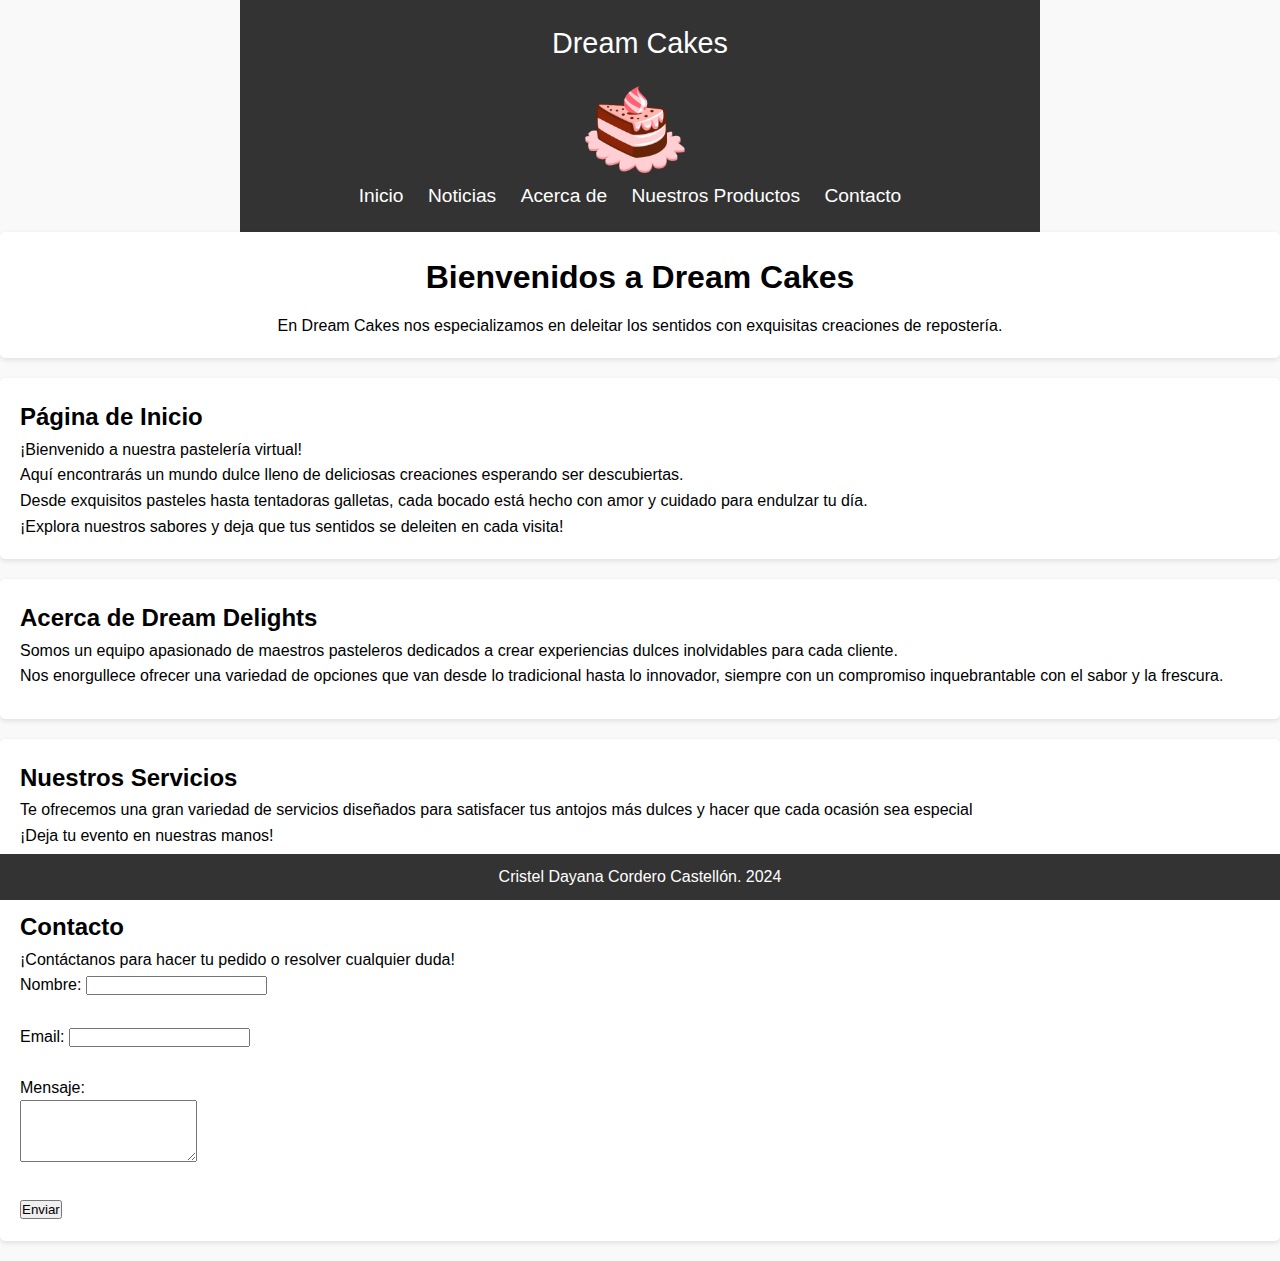
<file: index.html>
<!DOCTYPE html>
<html lang="es">
<head>
    <meta charset="UTF-8">
    <meta name="viewport" content="width=device-width, initial-scale=1.0">
    <title>Empredimiento</title>
    <link rel="stylesheet" href="CSS.css">
</head>
<body>
    <header>
        <h1>Dream Cakes</h1>
        <img src="pastel.png" alt="F:\Sexto 2024\Programación\EmprendimientoC">
        <nav>
            <ul>
                <li><a href="InicioHTML.html">Inicio</a></li>
                <li><a href="NoticiasHTML.html">Noticias</a></li>
                <li><a href="AcercaDeHTML.html">Acerca de</a></li>
                <li><a href="ProductosHTML.html">Nuestros Productos</a></li>
                <li><a href="ContactoHTML.html">Contacto</a></li>
            </ul>
        </nav>
    </header>
    <section id="inicio">
        <h2>Bienvenidos a Dream Cakes</h2>
        <p>En Dream Cakes nos especializamos en deleitar los sentidos con exquisitas creaciones de repostería.</p>
    </section>

   <section id="noticias">
        <h2>Página de Inicio</h2>
      
            <p>¡Bienvenido a nuestra pastelería virtual!<br>
                Aquí encontrarás un mundo dulce lleno de deliciosas creaciones esperando ser descubiertas.<br>
                Desde exquisitos pasteles hasta tentadoras galletas, cada bocado está hecho con amor y cuidado para endulzar tu día.<br>
                ¡Explora nuestros sabores y deja que tus sentidos se deleiten en cada visita!</p>

    </section>

    <section id="acerca">
        <h2>Acerca de Dream Delights</h2>
        <p>Somos un equipo apasionado de maestros pasteleros dedicados a crear experiencias dulces inolvidables para cada cliente.<br>
            Nos enorgullece ofrecer una variedad de opciones que van desde lo tradicional hasta lo innovador, siempre con un compromiso inquebrantable con el sabor y la frescura.
    </section>

 <section id="productos">
        <h2>Nuestros Servicios</h2>
        <p>Te ofrecemos una gran variedad de servicios diseñados para satisfacer tus antojos más dulces y hacer que cada ocasión sea especial<br>
            ¡Deja tu evento en nuestras manos!
    </section>

    <section id="contacto">
        <h2>Contacto</h2>
        <p>¡Contáctanos para hacer tu pedido o resolver cualquier duda!</p>
        <form>
            <label for="nombre">Nombre:</label>
            <input type="text" id="nombre" name="nombre" required><br><br>
            
            <label for="email">Email:</label>
            <input type="email" id="email" name="email" required><br><br>
            
            <label for="mensaje">Mensaje:</label><br>
            <textarea id="mensaje" name="mensaje" rows="4" required></textarea><br><br>
            
            <input type="submit" value="Enviar">
        </form>
    </section>

    <footer>
        <p>Cristel Dayana Cordero Castellón. 2024</p>
    </footer>
</body>
</html>
</file>
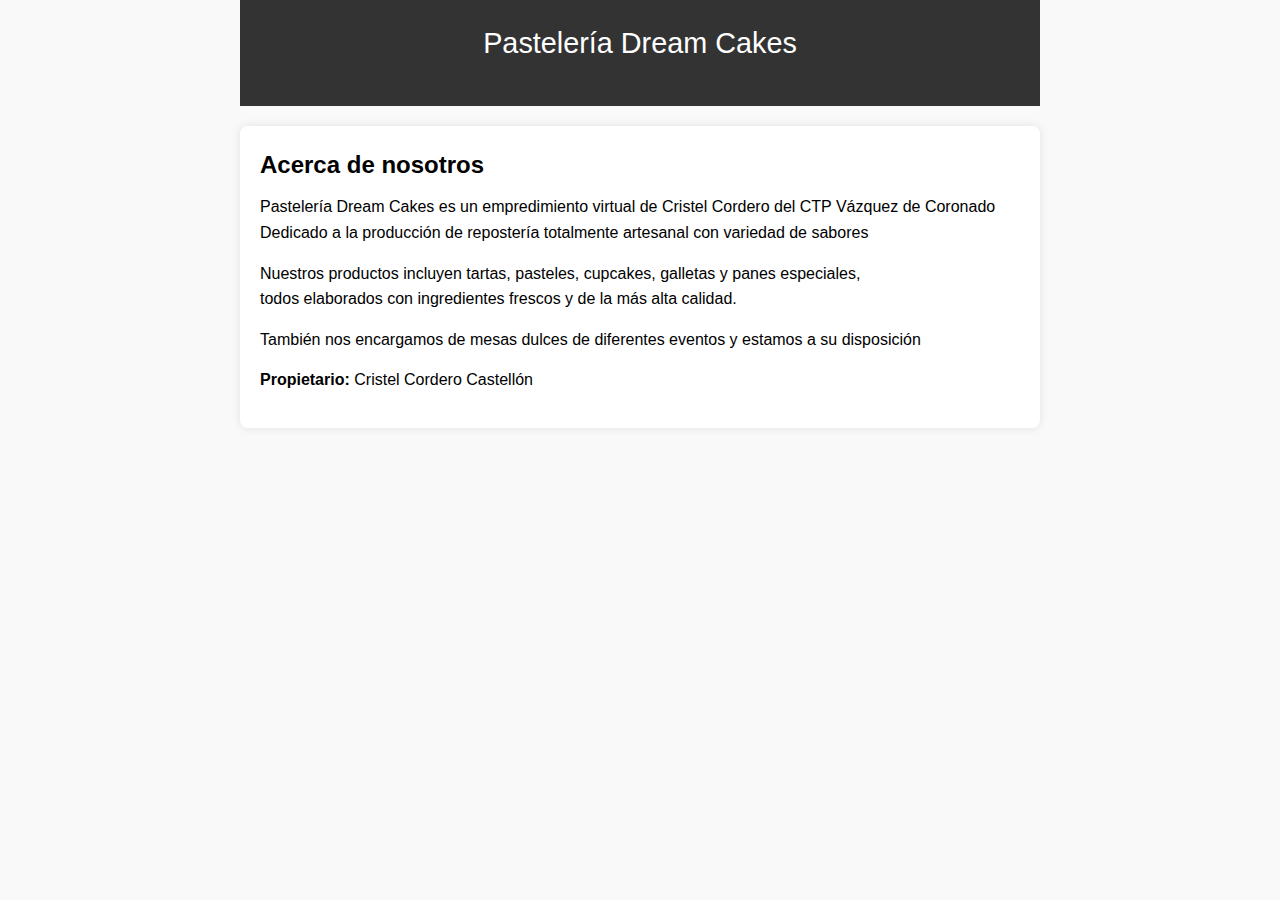
<file: AcercaDeHTML.html>
<!DOCTYPE html>
<html lang="es">
<head>
  <meta charset="UTF-8">
  <meta name="viewport" content="width=device-width, initial-scale=1.0">
  <title>Acerca de Dream Cakes</title>
  <link rel="stylesheet" href="CSS.css">
</head>
<body>
  <header>
    <h1>Pastelería Dream Cakes</h1>
  </header>

  <main>
    <section class="about">
      <h2>Acerca de nosotros</h2>
      <p>Pastelería Dream Cakes es un empredimiento virtual de Cristel Cordero del CTP Vázquez de Coronado <br>
          Dedicado a la producción de repostería totalmente artesanal con variedad de sabores
      <br>
      </p>
      <p>Nuestros productos incluyen tartas, pasteles, cupcakes, galletas y panes especiales, <br>
          todos elaborados con ingredientes frescos y de la más alta calidad.</p>
      <p>También nos encargamos de mesas dulces de diferentes eventos y estamos a su disposición</p>
      <p><strong>Propietario:</strong> Cristel Cordero Castellón</p>
    </section>
      
  </main>


</body>
</html>
</file>
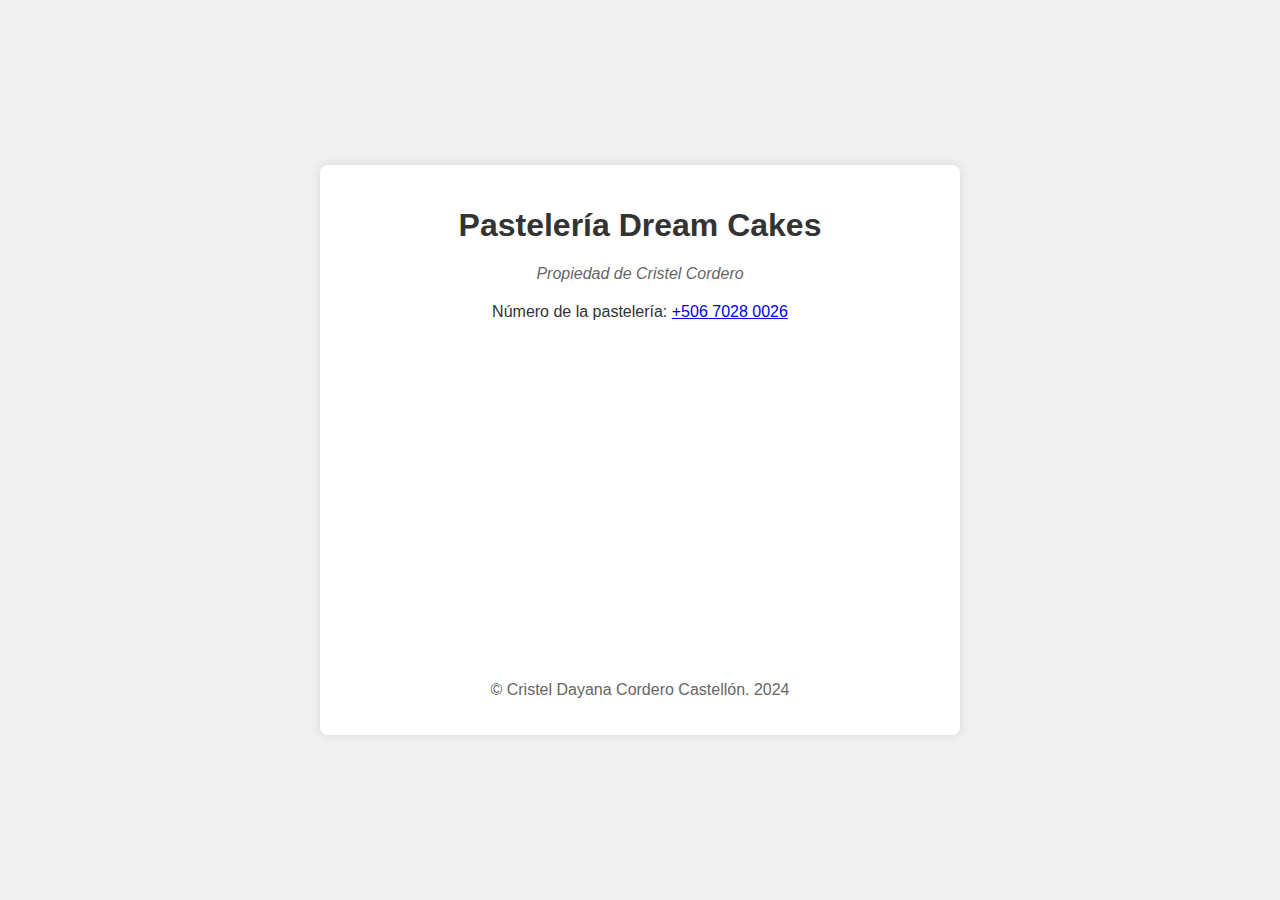
<file: ContactoHTML.html>
<!DOCTYPE html>
<html lang="es">
<head>
    <meta charset="UTF-8">
    <meta name="viewport" content="width=device-width, initial-scale=1.0">
    <meta name="description" content="Pastelería Dream Cakes - Propiedad de Cristel Cordero">
    <title>Pastelería Dream Cakes</title>
    <style>
        body {
            font-family: Arial, sans-serif;
            margin: 0;
            padding: 0;
            display: flex;
            justify-content: center;
            align-items: center;
            min-height: 100vh; 
            background-color: #f0f0f0;
        }
        .container {
            background-color: #fff;
            padding: 20px;
            border-radius: 8px;
            box-shadow: 0 0 10px rgba(0,0,0,0.1);
            max-width: 600px;
            width: 100%;
            text-align: center;
        }
        h1 {
            color: #333;
        }
        .owner {
            font-style: italic;
            margin-top: 10px;
            color: #666;
        }
        .contact-info {
            margin-top: 20px;
            color: #333;
        }
        iframe {
            width: 100%;
            height: 300px;
            border: none;
            margin-top: 20px;
            border-radius: 8px;
        }
        footer {
            margin-top: 20px;
            color: #666;
        }
    </style>
</head>
<body>
    <div class="container">
        <h1>Pastelería Dream Cakes</h1>
        <p class="owner">Propiedad de Cristel Cordero</p>
        <div class="contact-info">
            <p>Número de la pastelería: <a href="tel:+50670280026">+506 7028 0026</a></p>
        </div>
        <iframe src="https://www.google.com/maps/embed?pb=!1m18!1m12!1m3!1d3929.595142982354!2d-84.0367474850376!3d9.957555192652005!2m3!1f0!2f0!3f0!3m2!1i1024!2i768!4f13.1!3m3!1m2!1s0x8fa0e1e602c7f6c7%3A0x7e9d763decd14ef4!2sCTP%20V%C3%A1zquez%20de%20Coronado!5e0!3m2!1sen!2scr!4v1626499027477!5m2!1sen!2scr" allowfullscreen></iframe>
        
        <footer>
            <p>&copy; Cristel Dayana Cordero Castellón. 2024</p>
        </footer>
    </div>
</body>
</html>
</file>
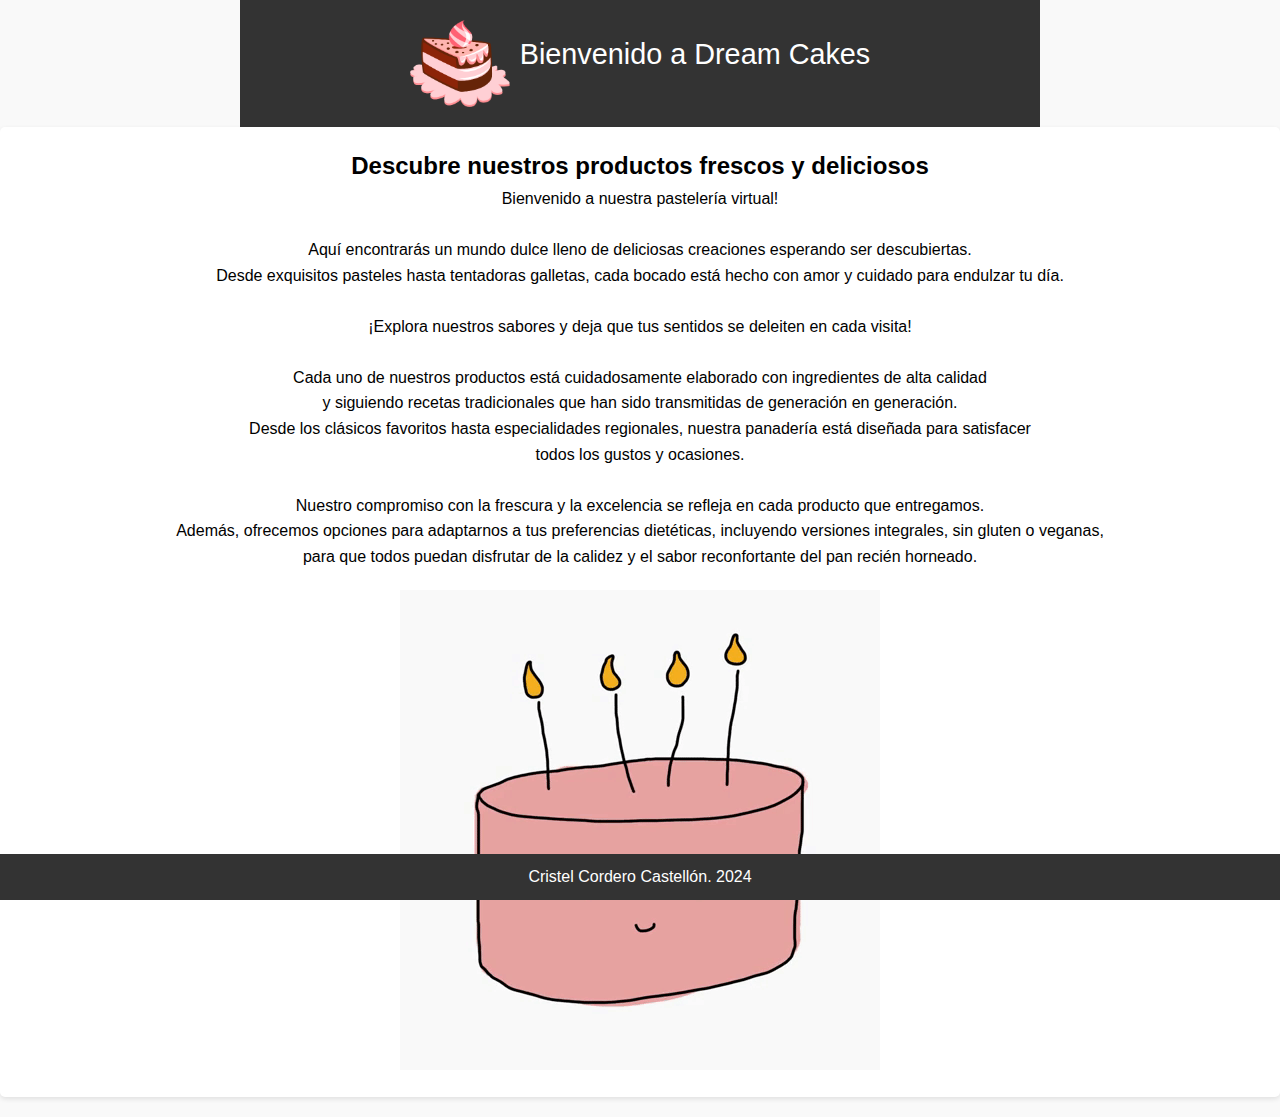
<file: InicioHTML.html>
<!DOCTYPE html>
<html lang="es">
<head>
    <meta charset="UTF-8">
    <meta name="viewport" content="width=device-width, initial-scale=1.0">
    <title>Inicio de Dream Cakes</title>
    <link rel="stylesheet" href="CSS.css">
</head>
<body>
    <header>
        <div class="container">
            <img src="pastel.png" alt="F:\Sexto 2024\Programación\EmprendimientoC">
            <h1>Bienvenido a Dream Cakes</h1>
        </div>
    </header>

    <section class="content">
        <div class="container">
<h2 style="text-align: center;">Descubre nuestros productos frescos y deliciosos</h2>
<p style="text-align: center;">
    Bienvenido a nuestra pastelería virtual!<br> <br>
    Aquí encontrarás un mundo dulce lleno de deliciosas creaciones esperando ser descubiertas.<br>
    Desde exquisitos pasteles hasta tentadoras galletas, cada bocado está hecho con amor y cuidado para endulzar tu día.<br><br>
    ¡Explora nuestros sabores y deja que tus sentidos se deleiten en cada visita!<br><br>
    Cada uno de nuestros productos está cuidadosamente elaborado con ingredientes de alta calidad<br>
    y siguiendo recetas tradicionales que han sido transmitidas de generación en generación.<br>
    Desde los clásicos favoritos hasta especialidades regionales, nuestra panadería está diseñada para satisfacer <br>
    todos los gustos y ocasiones.<br><br>
    Nuestro compromiso con la frescura y la excelencia se refleja en cada producto que entregamos. <br>
    Además, ofrecemos opciones para adaptarnos a tus preferencias dietéticas, incluyendo versiones integrales, sin gluten o veganas,<br>
    para que todos puedan disfrutar de la calidez y el sabor reconfortante del pan recién horneado.
</p>
<div class="gif-container">
    <img src="Pu63.gif" alt="F:\Sexto 2024\Programación\EmprendimientoC">
  </div>
        </div>
    </section>
    <footer>
        <div class="container">
            <p>Cristel Cordero Castellón. 2024</p>
        </div>
    </footer>
</body>
</html>
</file>
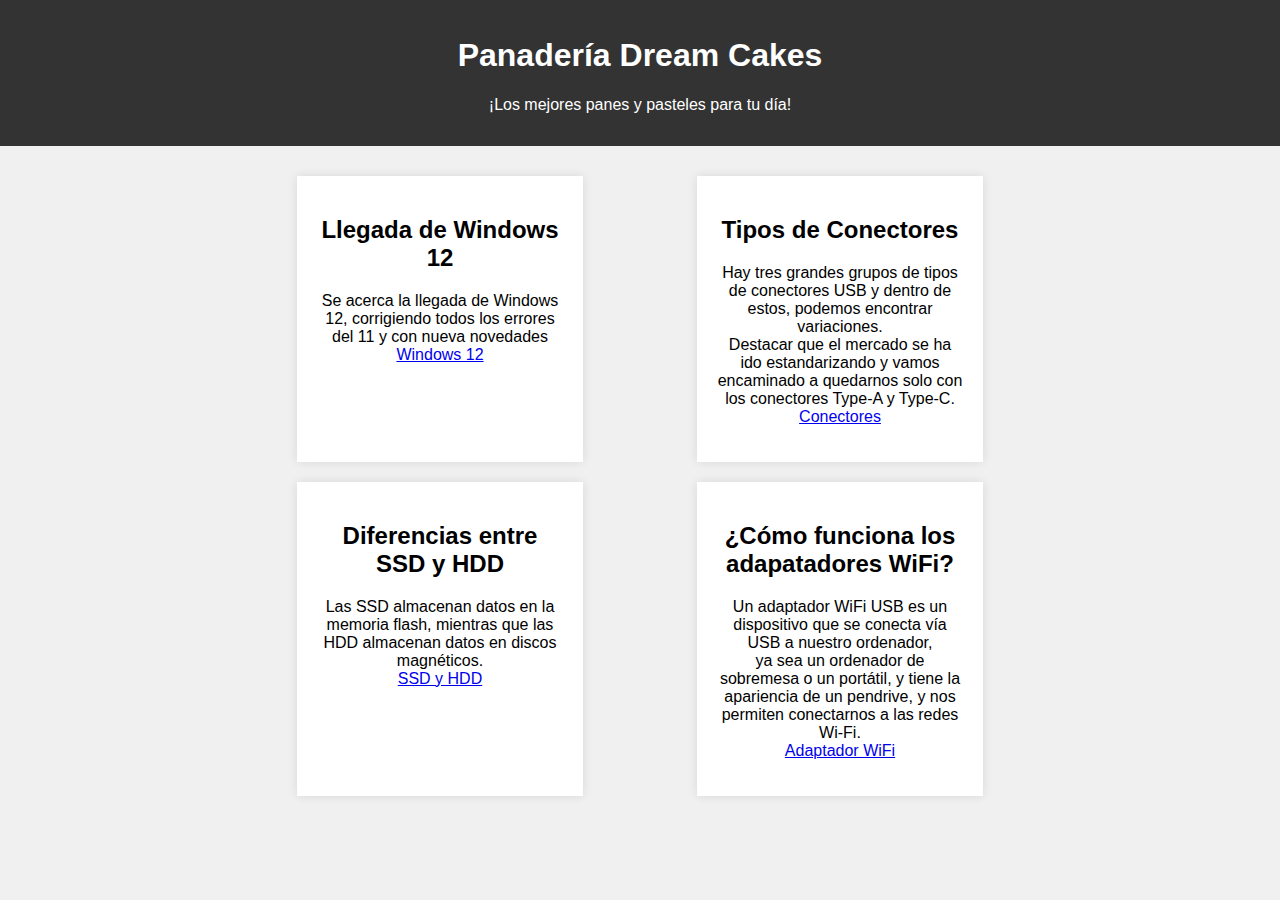
<file: NoticiasHTML.html>
<!DOCTYPE html>
<html lang="es">
<head>
    <meta charset="UTF-8">
    <meta name="viewport" content="width=device-width, initial-scale=1.0">
    <title>Panadería Dream Cakes</title>
    <style>
        body {
            font-family: Arial, sans-serif;
            background-color: #f0f0f0;
            margin: 0;
            padding: 0;
        }
        .header {
            background-color: #333;
            color: #fff;
            text-align: center;
            padding: 1em 0;
        }
        .container {
            max-width: 800px;
            margin: 20px auto;
            display: flex;
            flex-wrap: wrap;
            justify-content: space-around;
        }
        .box {
            background-color: white;
            box-shadow: 0 0 10px rgba(0, 0, 0, 0.1);
            padding: 20px;
            margin: 10px;
            width: calc(33.33% - 20px);
            text-align: center;
        }
        h2 {
            color: black;
        }
    </style>
</head>
<body>
    <div class="header">
        <h1>Panadería Dream Cakes</h1>
        <p>¡Los mejores panes y pasteles para tu día!</p>
    </div>
    <div class="container">
        
        <div class="box">
            <h2>Llegada de Windows 12</h2>
            <p>Se acerca la llegada de Windows 12, corrigiendo todos los errores del 11 y con nueva novedades <br>
                <a href="https://www.xataka.com/nuevo/nuevo-windows-12-informacion">Windows 12</a>
            </p>
        </div>
        
        <div class="box">
            <h2>Tipos de Conectores</h2>
            <p>Hay tres grandes grupos de tipos de conectores USB y dentro de estos, podemos encontrar variaciones. <br>
                Destacar que el mercado se ha ido estandarizando y vamos encaminado a quedarnos solo con los conectores Type-A y Type-C.<br>
             <a href="https://hardzone.es/tutoriales/rendimiento/conector-usb-tipos/">Conectores</a></p>
        </div>
        
        <div class="box">
            <h2>Diferencias entre SSD y HDD</h2>
            <p>Las SSD almacenan datos en la memoria flash, mientras que las HDD almacenan datos en discos magnéticos. <br>
             <a href="https://aws.amazon.com/es/compare/the-difference-between-ssd-hard-drive/#:~:text=Las%20SSD%20almacenan%20datos%20en,de%20almacenamiento%2C%20velocidad%20y%20eficiencia.">SSD y HDD</a></p>
        </div>
        
        <div class="box">
            <h2>¿Cómo funciona los adapatadores WiFi?</h2>
            <p>Un adaptador WiFi USB es un dispositivo que se conecta vía USB a nuestro ordenador,<br>
                ya sea un ordenador de sobremesa o un portátil, y tiene la apariencia de un pendrive, y nos permiten conectarnos a las redes Wi-Fi. <br>
             <a href="https://www.redeszone.net/tutoriales/redes-wifi/adaptador-wifi-usb-que-es-caracteristicas/">Adaptador WiFi</a></p>
        </div>
    </div>
</body>
</html>
</file>
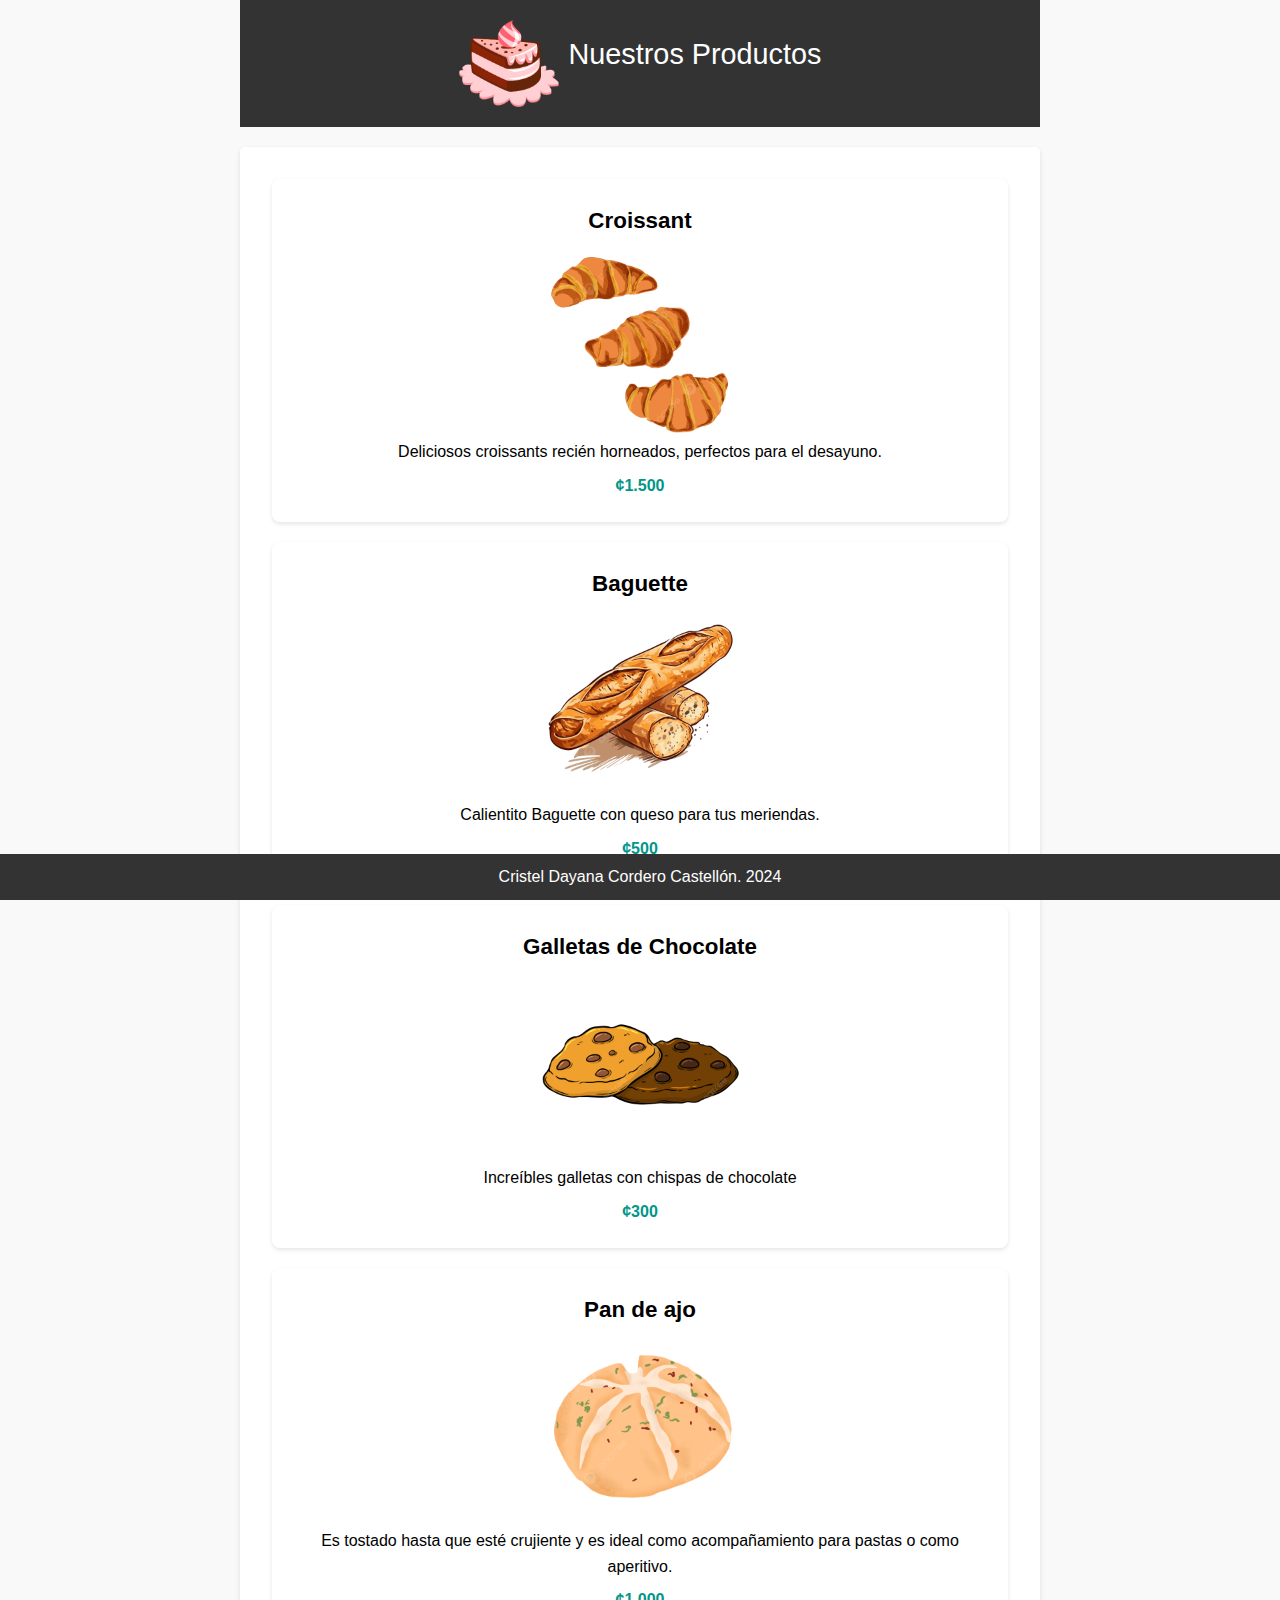
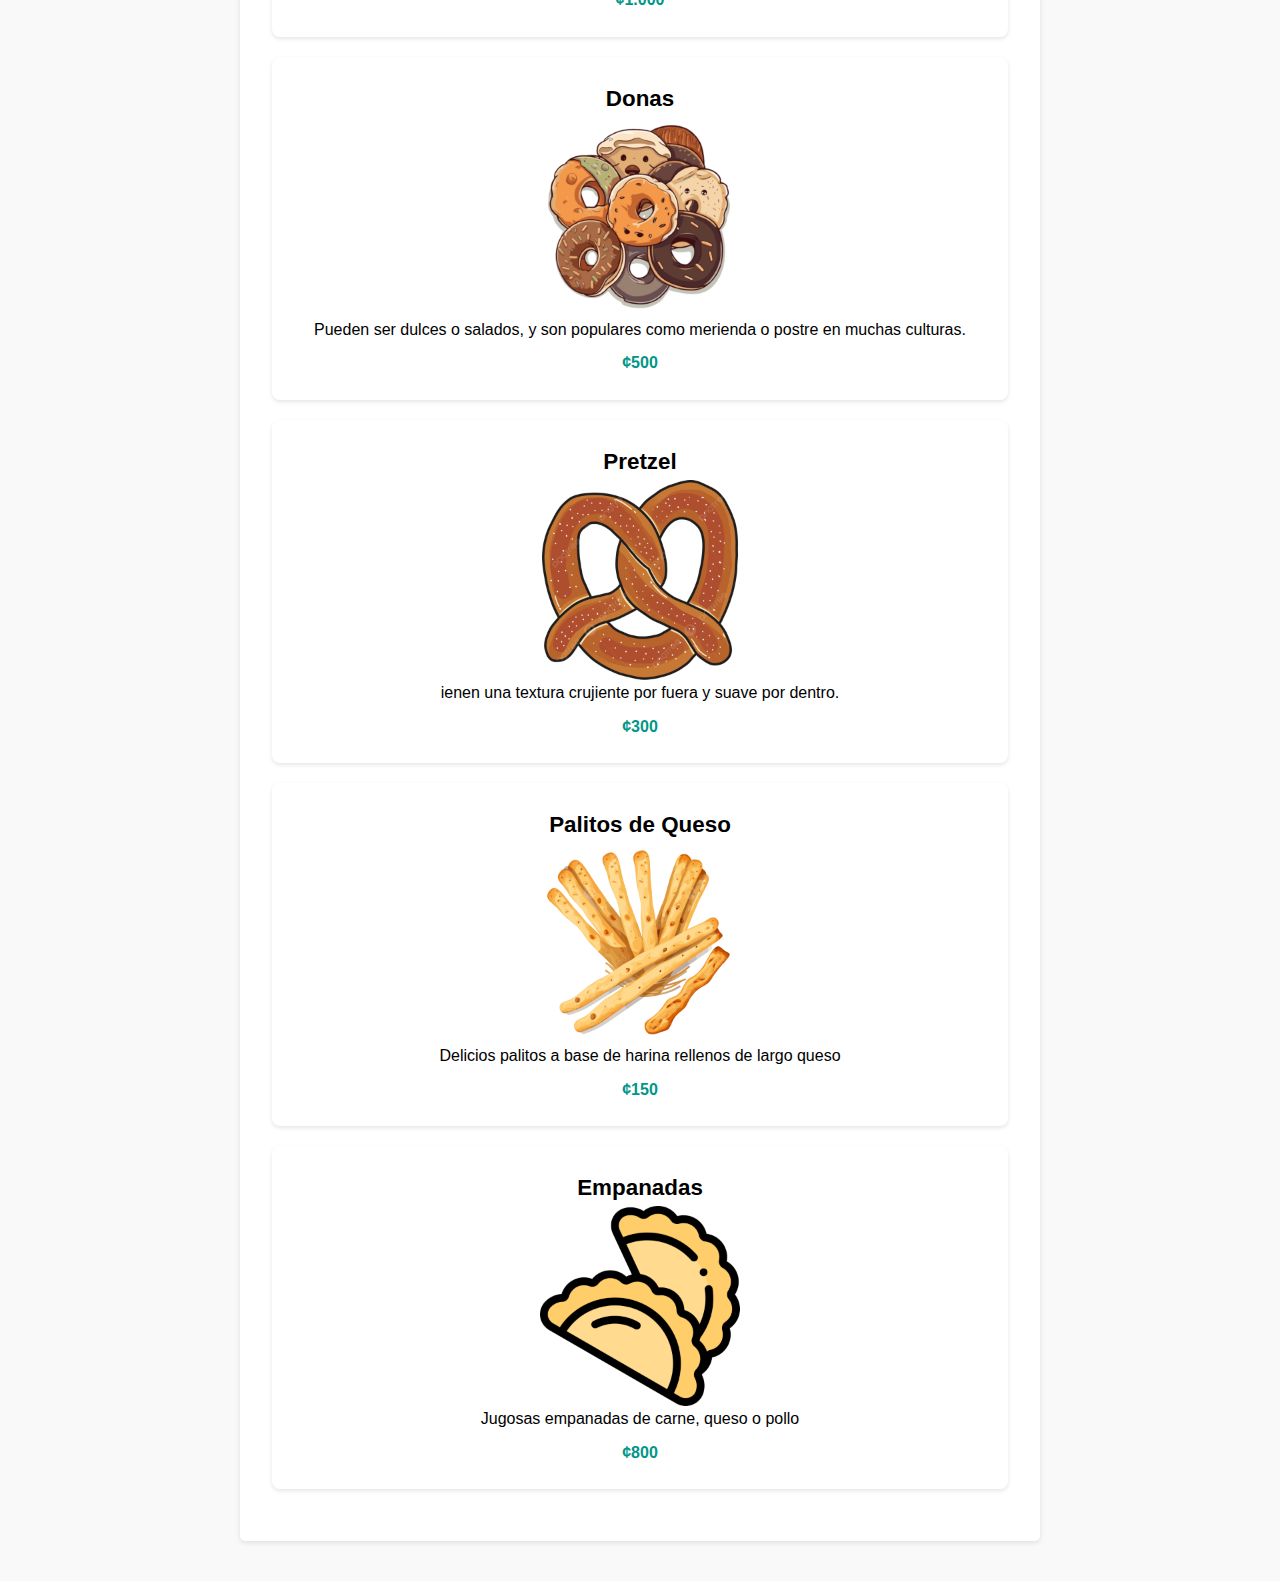
<file: ProductosHTML - copia.html>
<!DOCTYPE html>
<html lang="es">
<head>
    <meta charset="UTF-8">
    <meta name="viewport" content="width=device-width, initial-scale=1.0">
    <title>Productos de Dream Cakes</title>
    <link rel="stylesheet" href="CSS.css">
</head>
<body>
    <header>
        <div class="container">
            <img src="pastel.png" alt="F:\Sexto 2024\Programación\EmprendimientoC">
            <h1>Nuestros Productos</h1>
        </div>
    </header>

    <main>
        <section class="product-list">
            
                <div class="product" style="text-align: center;">
    <h2>Croissant</h2>
    <img src="img1.png" alt="F:\Sexto 2024\Programación\EmprendimientoC" style="max-width: 200px; display: block; margin: 0 auto;">
    <p>Deliciosos croissants recién horneados, perfectos para el desayuno.</p>
    <p class="price">¢1.500</p>
</div>

            
                <div class="product" style="text-align: center;">
    <h2>Baguette</h2>
    <img src="img2.png" alt="F:\Sexto 2024\Programación\EmprendimientoC" style="max-width: 200px; display: block; margin: 0 auto;">
    <p>Calientito Baguette con queso para tus meriendas.</p>
    <p class="price">¢500</p>
</div>
                
                <div class="product" style="text-align: center;">
    <h2>Galletas de Chocolate</h2>
    <img src="img3.png" alt="F:\Sexto 2024\Programación\EmprendimientoC" style="max-width: 200px; display: block; margin: 0 auto;">
    <p>Increíbles galletas con chispas de chocolate</p>
    <p class="price">¢300</p>
</div>
            
            <div class="product" style="text-align: center;">
    <h2>Pan de ajo</h2>
    <img src="img4.png" alt="F:\Sexto 2024\Programación\EmprendimientoC" style="max-width: 200px; display: block; margin: 0 auto;">
    <p>Es tostado hasta que esté crujiente y es ideal como acompañamiento para pastas o como aperitivo.</p>
    <p class="price">¢1.000</p>
</div>
            
           <div class="product" style="text-align: center;">
    <h2>Donas</h2>
    <img src="img5.png" alt="F:\Sexto 2024\Programación\EmprendimientoC" style="max-width: 200px; display: block; margin: 0 auto;">
    <p>Pueden ser dulces o salados, y son populares como merienda o postre en muchas culturas.</p>
    <p class="price">¢500</p>
</div>
            
            <div class="product" style="text-align: center;">
    <h2>Pretzel</h2>
    <img src="img6.png" alt="F:\Sexto 2024\Programación\EmprendimientoC" style="max-width: 200px; display: block; margin: 0 auto;">
    <p>ienen una textura crujiente por fuera y suave por dentro.</p>
    <p class="price">¢300</p>
</div>
         
            <div class="product" style="text-align: center;">
    <h2>Palitos de Queso</h2>
    <img src="img7.png" alt="F:\Sexto 2024\Programación\EmprendimientoC" style="max-width: 200px; display: block; margin: 0 auto;">
    <p>Delicios palitos a base de harina rellenos de largo queso</p>
    <p class="price">¢150</p>
</div>
            
            <div class="product" style="text-align: center;">
    <h2>Empanadas</h2>
    <img src="img8.png" alt="F:\Sexto 2024\Programación\EmprendimientoC" style="max-width: 200px; display: block; margin: 0 auto;">
    <p>Jugosas empanadas de carne, queso o pollo</p>
    <p class="price">¢800</p>
</div>
                
        </section>
    </main>

    <footer>
        <div class="container">
            <p>Cristel Dayana Cordero Castellón. 2024</p>
        </div>
    </footer>
</body>
</html>
</file>
<file: CSS.css>
* {
    margin: 0;
    padding: 0;
    box-sizing: border-box;
}

body {
    font-family: Arial, sans-serif;
    line-height: 1.6;
    background-color: #f0f0f0;
    margin: 0;
    padding: 0;
}
header {
    background-color: #333;
    color: #fff;
    padding: 10px 0;
    text-align: center;
}
header h1 {
    font-size: 2.5em;
}
nav ul {
    list-style-type: none;
    padding: 0;
}
nav ul li {
    display: inline;
    margin-right: 20px;
}
nav ul li a {
    color: #fff;
    text-decoration: none;
    font-size: 1.2em;
}
nav ul li a:hover {
    text-decoration: underline;
}
section {
    padding: 20px;
    background-color: #fff;
    margin-bottom: 20px;
    border-radius: 5px;
    box-shadow: 0 2px 5px rgba(0,0,0,0.1);
}
footer {
    background-color: #333;
    color: #fff;
    text-align: center;
    padding: 10px 0;
    position: fixed;
    bottom: 0;
    width: 100%;
}
footer p {
    margin: 0;
}

#inicio {
    text-align: center;
}

#inicio h2 {
    font-size: 2em;
    margin-bottom: 10px;
}

#acerca {
    text-align: justify;
}

#acerca p {
    margin-bottom: 10px;
}
/* Resetear márgenes y rellenos por defecto */
body, h1, h2, h3, p, img {
    margin: 0;
    padding: 0;
}

/* Estilo general para el cuerpo de la página */
body {
    font-family: Arial, sans-serif;
    line-height: 1.6;
    background-color: #f2f2f2;
}

/* Estilo para el encabezado (header) */
header {
    background-color: #333;
    color: #fff;
    padding: 1rem 0;
    text-align: center;
}

header .container {
    display: flex;
    align-items: center;
    justify-content: center;
}

header img {
    width: 100px; /* Ajustar tamaño según necesites */
    height: auto;
    margin-right: 10px;
}

header h1 {
    font-size: 1.8rem;
    font-weight: normal;
}

/* Estilo para la sección de lista de productos */
.product-list {
    padding: 2rem;
}

.product-list .product {
    background-color: #fff;
    border-radius: 8px;
    box-shadow: 0 2px 4px rgba(0, 0, 0, 0.1);
    padding: 1rem;
    margin-bottom: 20px;
}

.product-list .product img {
    width: 100%;
    height: auto;
    border-radius: 8px;
}

.product-list .product h2 {
    font-size: 1.4rem;
    margin-top: 0.5rem;
}

.product-list .product p {
    margin-bottom: 0.5rem;
}

.product-list .product .price {
    font-weight: bold;
    color: #009688;
}

.product-list .product .btn {
    background-color: #009688;
    color: #fff;
    border: none;
    padding: 8px 16px;
    font-size: 0.9rem;
    border-radius: 4px;
    cursor: pointer;
}

.product-list .product .btn:hover {
    background-color: #00796b;
}

/* Estilo para el pie de página (footer) */
footer {
    background-color: #333;
    color: #fff;
    text-align: center;
    padding: 1rem 0;
}

footer p {
    margin: 0;
}

footer .container {
    display: flex;
    align-items: center;
    justify-content: center;
}
 .gif-container {
      text-align: center; /* Esto centra horizontalmente dentro del contenedor */
      margin-top: 20px; /* Espacio superior para separar del borde superior */
    }
    
    
    
    
    
    
    /* Estilos generales */
body {
  font-family: Arial, sans-serif;
  line-height: 1.6;
  margin: 0;
  padding: 0;
  background-color: #f9f9f9;
}

header, main  {
  width: 80%;
  margin: 0 auto;
  max-width: 800px;
  padding: 20px 0;
}

header h1 {
  text-align: center;
  margin-bottom: 20px;
}

.about {
  background-color: #fff;
  padding: 20px;
  border-radius: 8px;
  box-shadow: 0 0 10px rgba(0, 0, 0, 0.1);
}

.about h2 {
  margin-bottom: 10px;
}

.about p {
  margin-bottom: 15px;
}

footer {
  text-align: center;
  padding: 10px 0;
  background-color: #333;
  color: white;
  position: fixed;
  bottom: 0;
  width: 100%;
}
</file>
